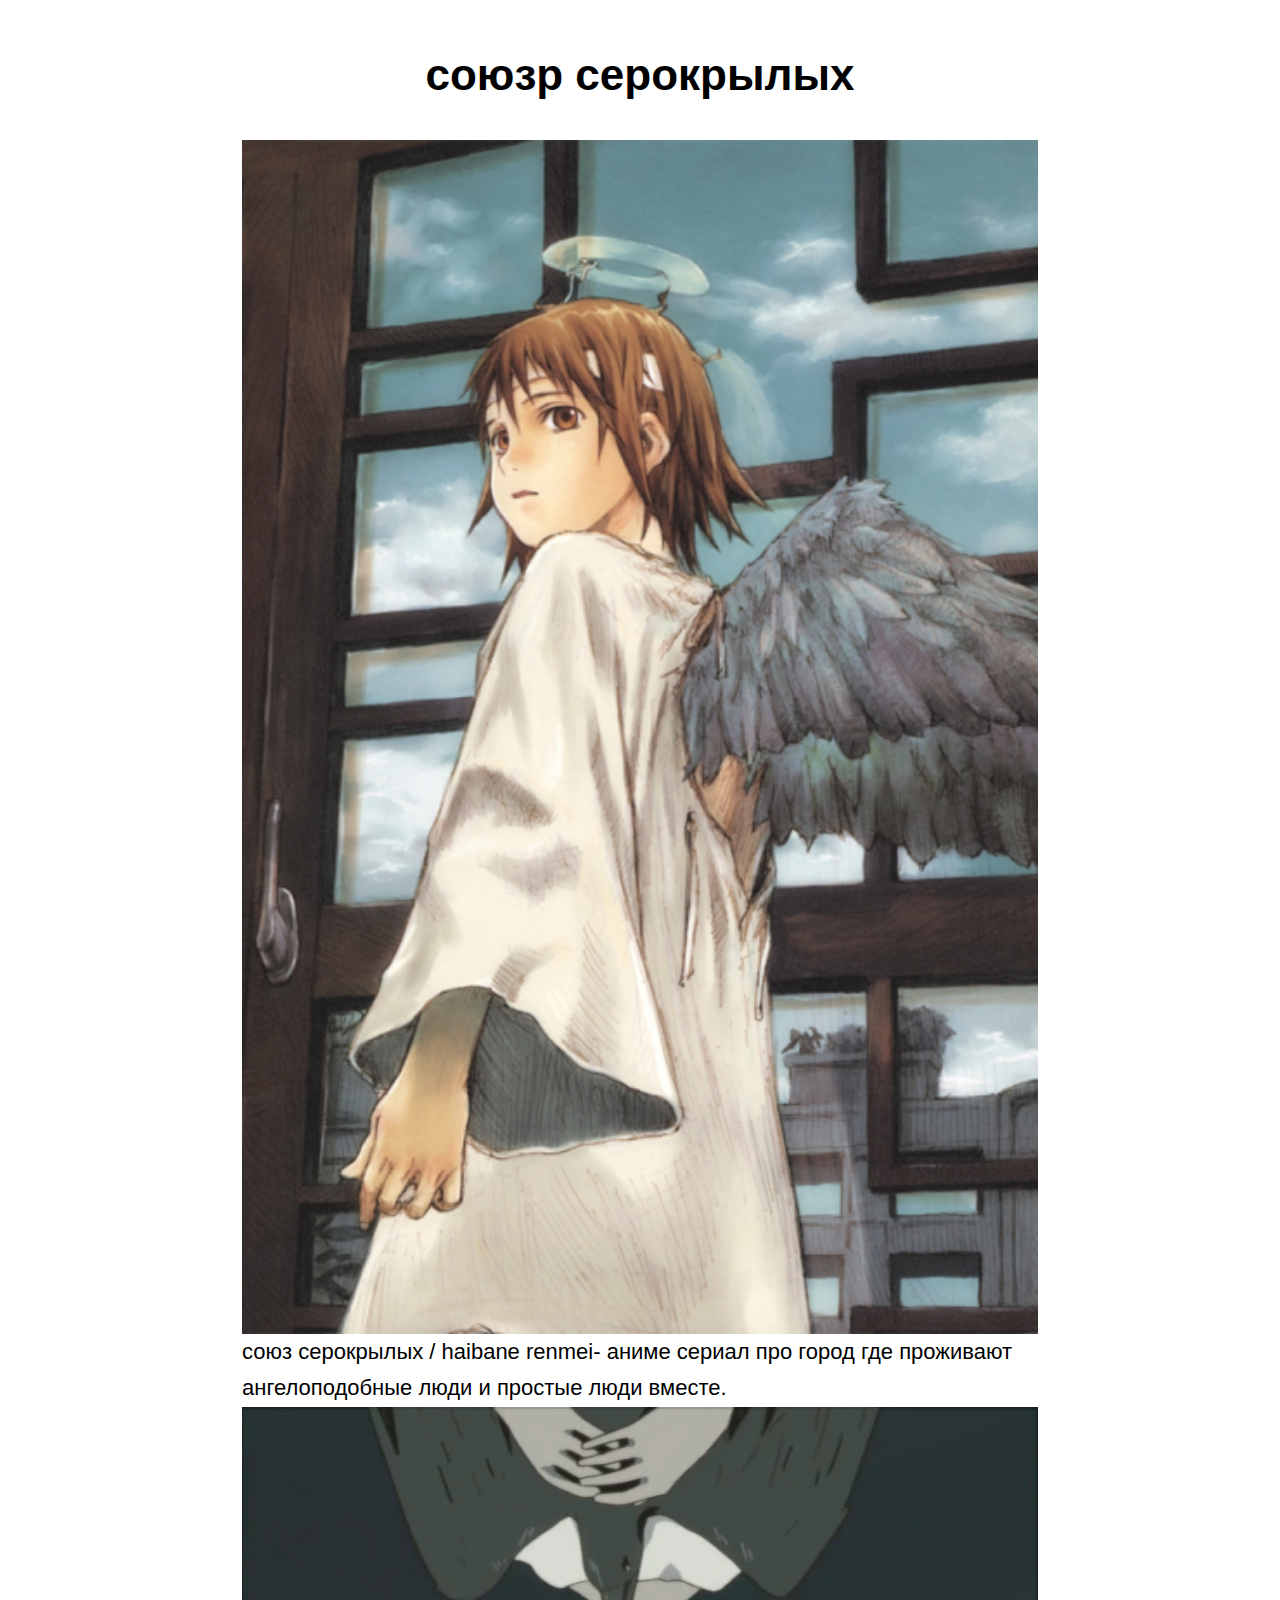
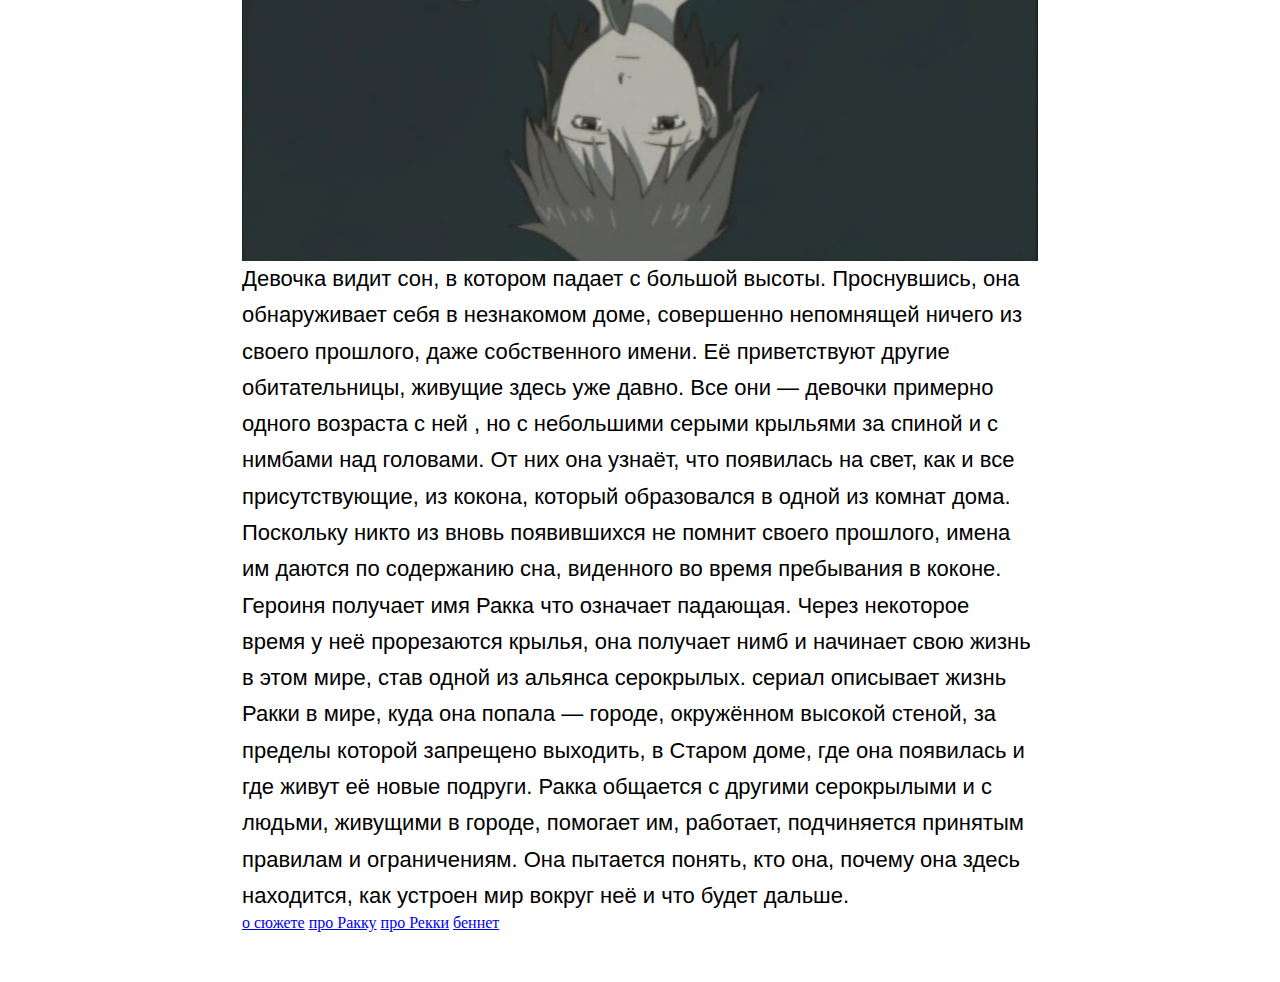
<file: index.html>
<!doctype html>
<html lang="en">
    <head>
<meta charset="utf-8">
<title>союз серокрылых</title>
<link   rel="stylesheet" href="main.css"
    </head>
    <body>
        <div>
            <h1>союзр серокрылых</h1>
            <img src="ccc5.jpg" alt="">
            <p>союз серокрылых / haibane renmei- аниме сериал про город где проживают ангелоподобные люди и простые люди вместе.</p>
            <img src="ccc2.jpg" alt="">
            <p>Девочка видит сон, в котором падает с большой высоты. Проснувшись, она обнаруживает себя в незнакомом доме, совершенно непомнящей ничего из своего прошлого, даже собственного имени. Её приветствуют другие обитательницы, живущие здесь уже давно. Все они — девочки примерно одного возраста с ней , но с небольшими серыми крыльями за спиной и с нимбами над головами. От них она узнаёт, что появилась на свет, как и все присутствующие, из кокона, который образовался в одной из комнат дома. Поскольку никто из вновь появившихся не помнит своего прошлого, имена им даются по содержанию сна, виденного во время пребывания в коконе. Героиня получает имя Ракка что означает падающая. Через некоторое время у неё прорезаются крылья, она получает нимб и начинает свою жизнь в этом мире, став одной из альянса серокрылых.

                сериал описывает жизнь Ракки в мире, куда она попала — городе, окружённом высокой стеной, за пределы которой запрещено выходить, в Старом доме, где она появилась и где живут её новые подруги. Ракка общается с другими серокрылыми и с людьми, живущими в городе, помогает им, работает, подчиняется принятым правилам и ограничениям. Она пытается понять, кто она, почему она здесь находится, как устроен мир вокруг неё и что будет дальше.<p>
<header>
<a href="index.html">о сюжете</a>
<a href="rakka.html">про Ракку</a>
<a href="rekki.html">про Рекки</a>
<a href="bennet.html">беннет</a>
</header>
    </div>
    </body>
</html>
</file>
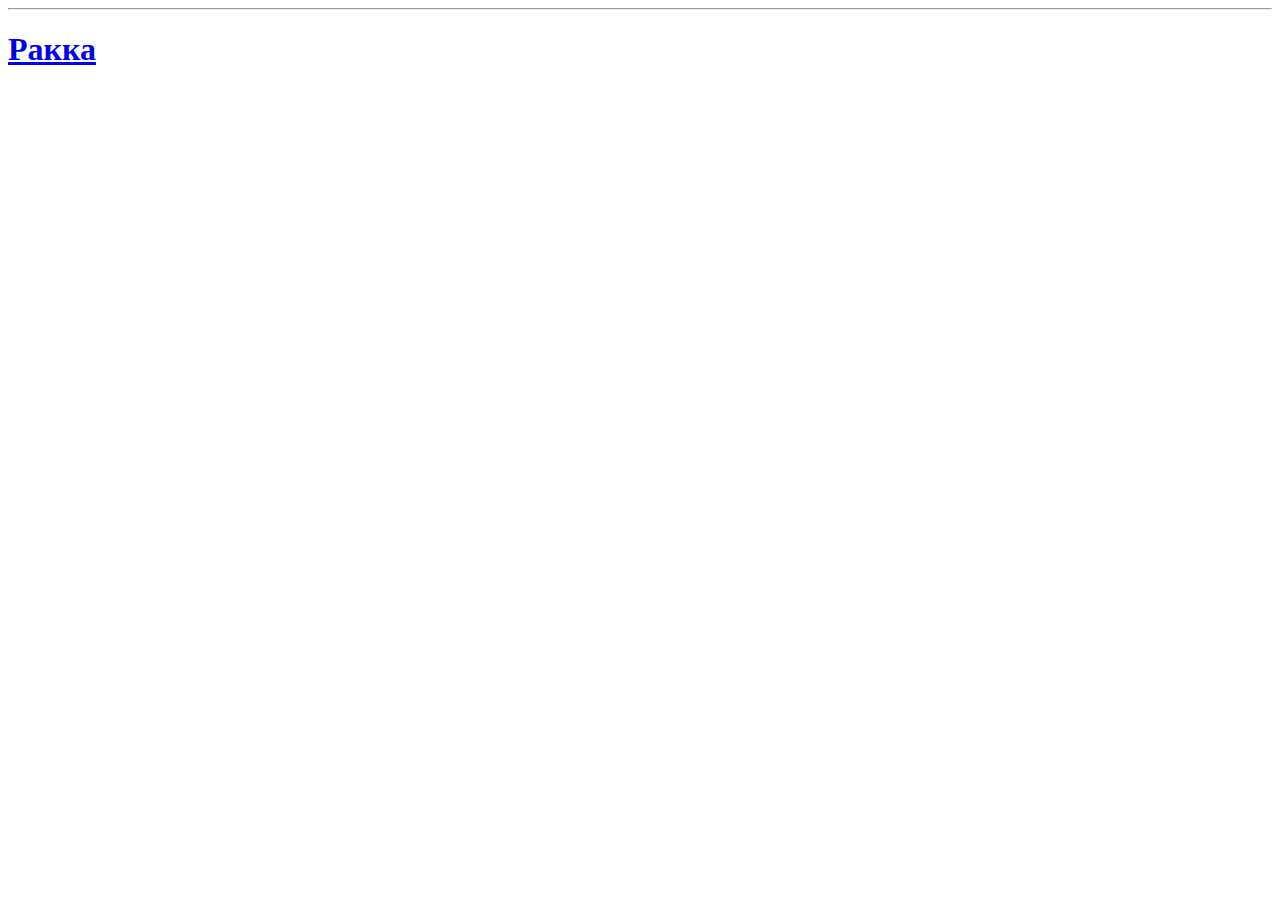
<file: rakka.html>
<!DOCTYPE html>
<html lang = "ru">
<head>
    <title>Ракка</title>
</head>
<body>
    <header>
    <a href="index.html">
    <a href="rakka.html">    
        <hr>
    </header>
    <main>
        <h1>Ракка</h1>
</file>
<file: main.css>
/* body {
    background-color: greenyellow;
} */

*{
    padding: 0;
    margin: 0;
    box-sizing: border-box;
}

img {
   max-width: 900px;
    height: auto;
    width: 100%;
    display: block;
    margin: auto;
}

div {
    width: 70%;
    margin: auto;
    box-shadow: 0 0 10px 1 px rgba(0,0,0,0.2);
    padding: 50px;
}

p {
font-size: 22px;
font-family: Arial, Helvetica, sans-serif;
line-height: 1.65;
}

h1 {
    font-size: 44px;
font-family: Arial, Helvetica, sans-serif;
text-align: center;
padding-bottom: 40px;
}
</file>
